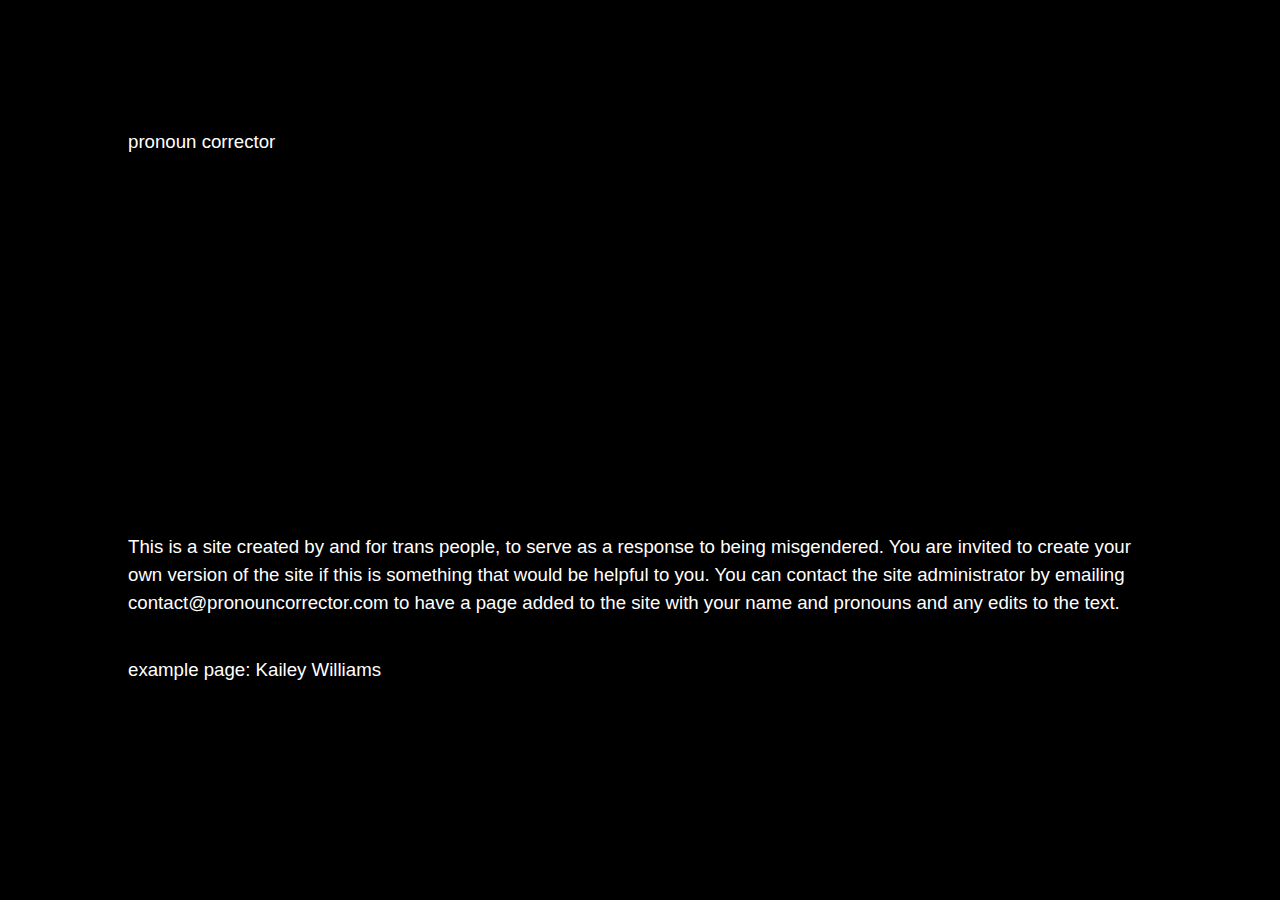
<file: index.html>
<!doctype html>
<html>
<head>
	<meta charset="UTF-8">
	<title>Home</title>
	<link href="main.css" rel="stylesheet" type="text/css">
</head>
<body>
	<div class="logo">
		<a href="https://pronouncorrector.com/">pronoun corrector</a>
	</div>	
	<div class="footer">
		<p>This is a site created by and for trans people, to serve as a response to being misgendered. You are invited to create your own version of the site if this is something that would be helpful to you. You can contact the site administrator by emailing <a href="mailto:contact@pronouncorrector.com">contact@pronouncorrector.com</a> to have a page added to the site with your name and pronouns and any edits to the text.</p>
		<a href="https://pronouncorrector.com/kailey_williams">example page: Kailey Williams</a>
	</div>
</body>
</html>
</file>
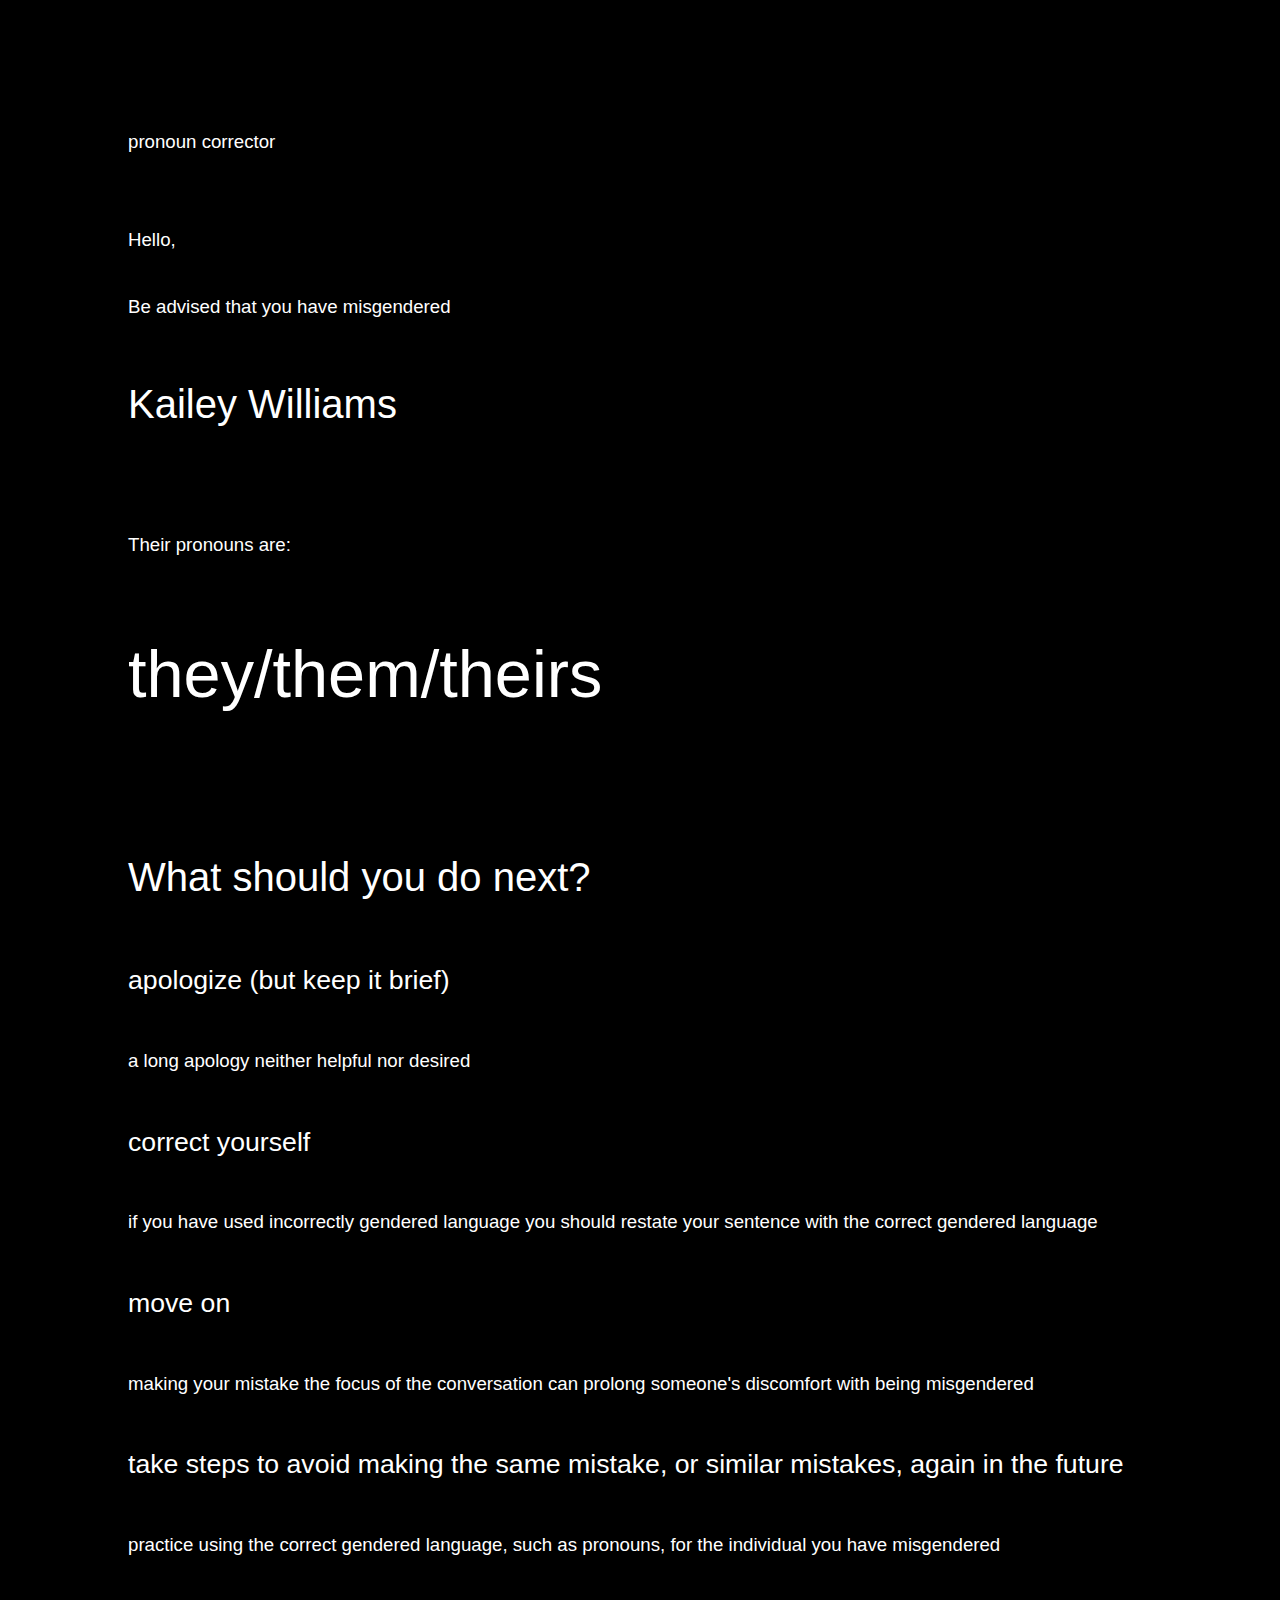
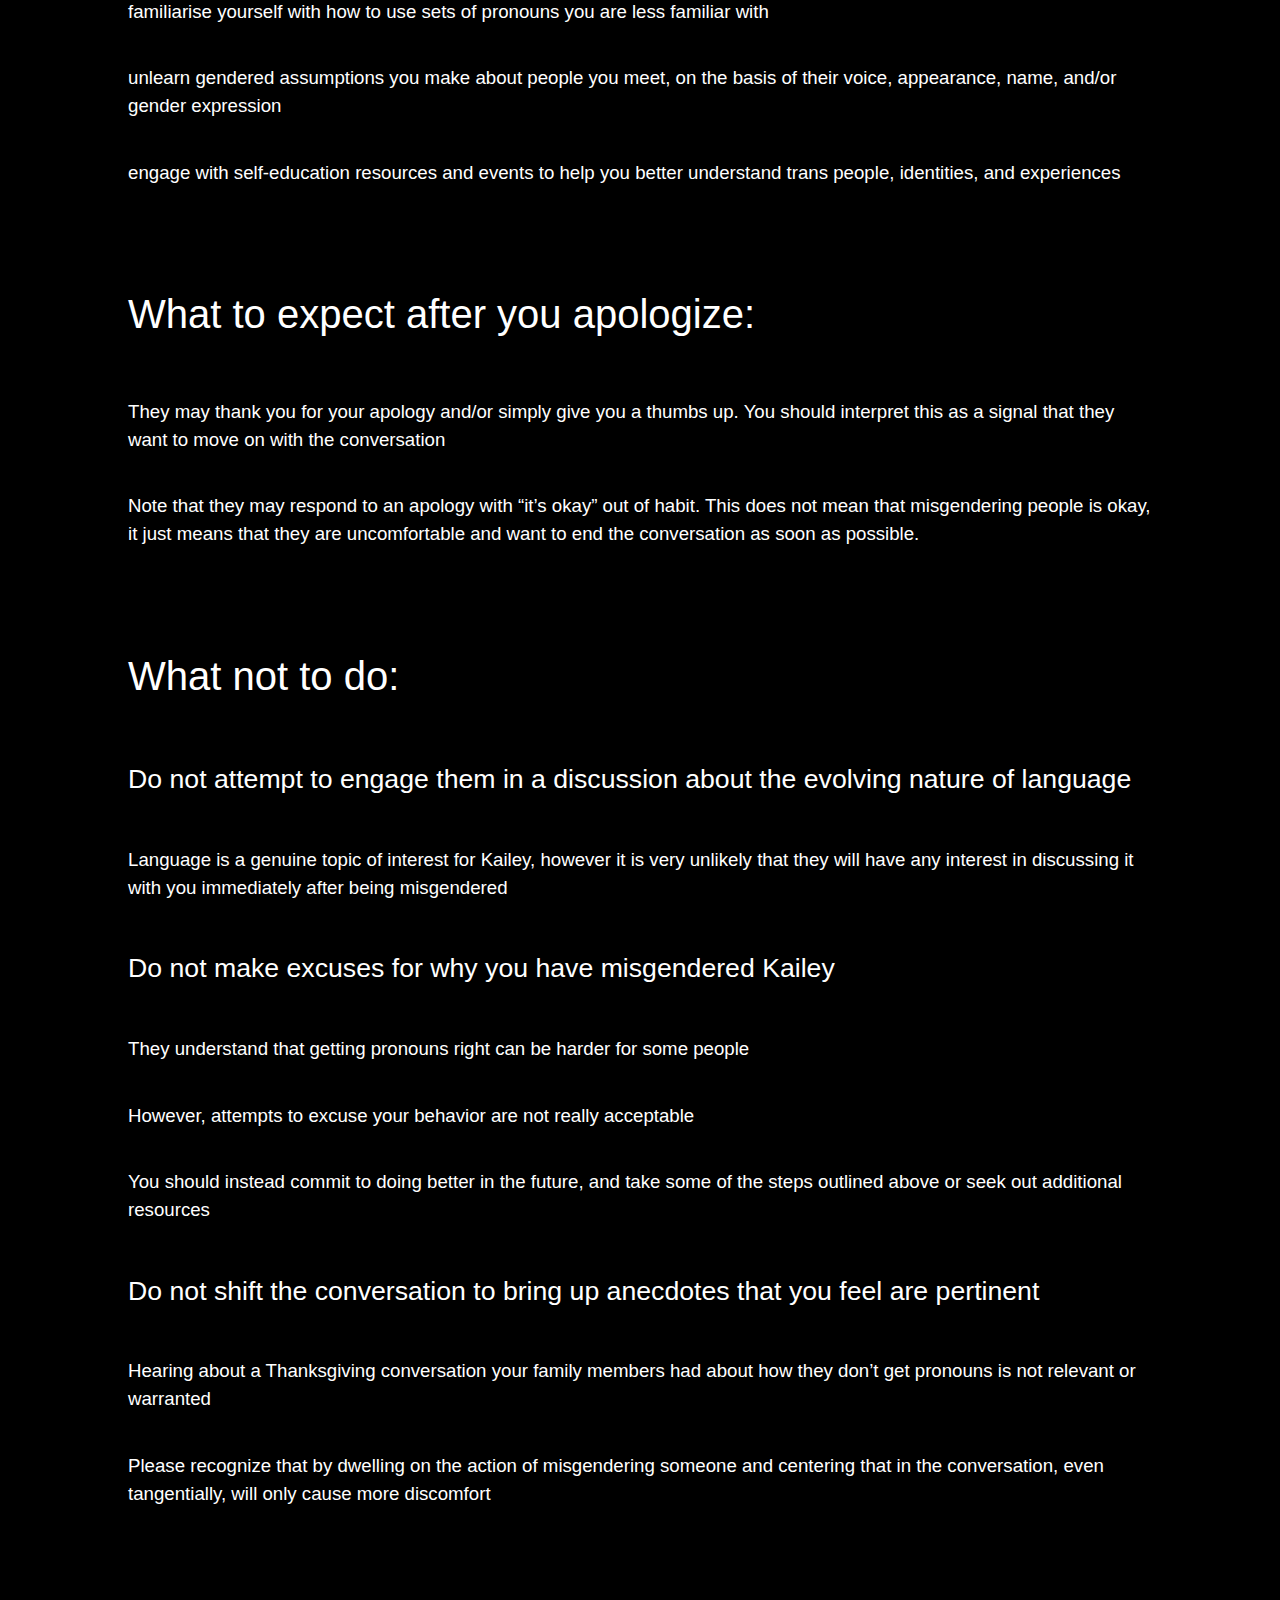
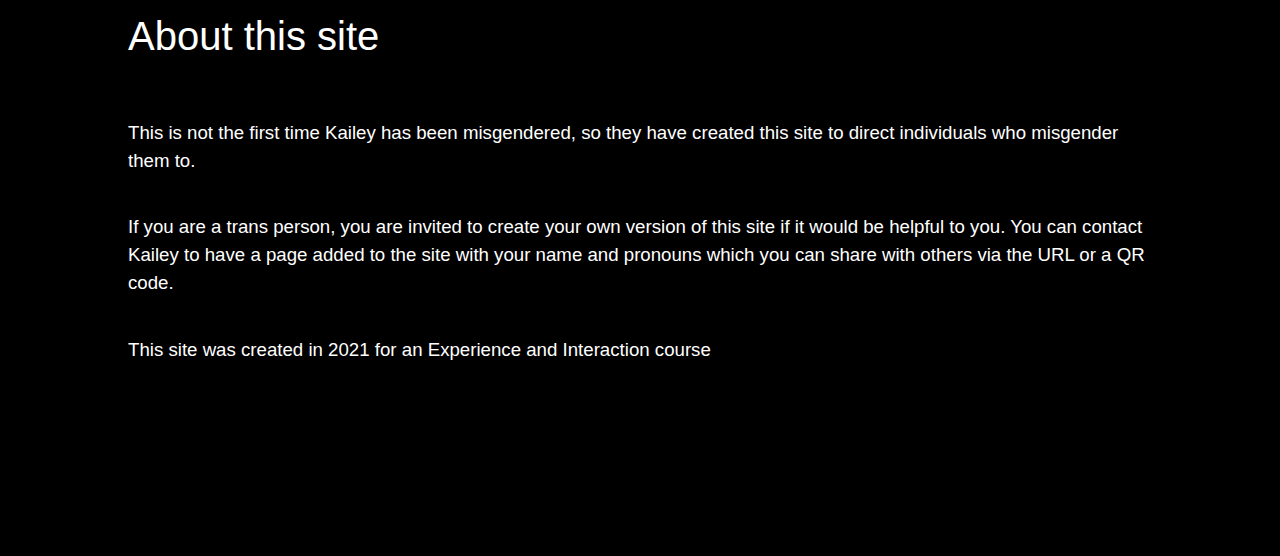
<file: kailey-williams.html>
<!doctype html>
<html>
<head>
<meta charset="UTF-8">
	<title>Kailey Williams</title>
	<link href="main.css" rel="stylesheet" type="text/css">
</head>
<body>
	<div class="logo">
		<a href="index.html">pronoun corrector</a>
	</div>
	<div class="section">
	  	<p>Hello,</p>
		<p>Be advised that you have misgendered </p>
		<h2>Kailey Williams</h2>
	</div>
	<div class="section">
		<p>Their pronouns are:</p>
		<h1>they/them/theirs</h1>
	</div>
	<div class="section">
		<h2>What should you do next?</h2>
		<h3>apologize (but keep it brief)</h3>
		<p>a long apology neither helpful nor desired</p>
		<h3>correct yourself</h3>
		<p>if you have used incorrectly gendered language you should restate your sentence with the correct gendered language</p>
		<h3>move on</h3>
		<p>making your mistake the focus of the conversation can prolong someone's discomfort with being misgendered</p>
  		<h3>take steps to avoid making the same mistake, or similar mistakes, again in the future</h3>
		<p>practice using the correct gendered language, such as pronouns, for the individual you have misgendered</p>
		<p>familiarise yourself with how to use sets of pronouns you are less familiar with		  </p>
		<p>unlearn gendered assumptions you make about people you meet, on the basis of their voice, appearance, name, and/or gender expression		  </p>
		<p>engage with self-education resources and events to help you better understand trans people, identities, and experiences </p>
	</div>
<div class="section">
  <h2>What to expect after you apologize:</h2>
	<p>They may thank you for your apology and/or simply give you a thumbs up. You should interpret this as a signal that they want to move on with the conversation</p>
	<p>Note that they may respond to an apology with “it’s okay” out of habit. This does not mean that misgendering people is okay, it just means that they are uncomfortable and want to end the conversation as soon as possible. </p>
  </div>
<div class="section">
  <h2>What not to do:</h2>
  <h3>Do not attempt to engage them in a discussion about the evolving nature of language</h3>
	<p>Language is a genuine topic of interest for Kailey, however it is very unlikely that they will have any interest in discussing it with you immediately after being misgendered</p>
  <h3>Do not make excuses for why you have misgendered Kailey</h3>
	<p>They understand that getting pronouns right can be harder for some people</p>
	<p>However, attempts to excuse your behavior are not really acceptable</p>
	<p>You should instead commit to doing better in the future, and take some of the steps outlined above or seek out additional resources </p>
  <h3>Do not shift the conversation to bring up anecdotes that you feel are pertinent</h3>
	<p>Hearing about a Thanksgiving conversation your family members had about how they don’t get pronouns is not relevant or warranted
</p>
	<p>Please recognize that by dwelling on the action of misgendering someone and centering that in the conversation, even tangentially, will only cause more discomfort </p>
  </div>
	
	<div class="section">
<h2>About this site</h2>
<p>This is not the first time Kailey has been misgendered, so they have created this site to direct individuals who misgender them to. </p>
		<p>If you are a trans person, you are invited to create your own version of this site if it would be helpful to you. You can contact Kailey to have a page added to the site with your name and pronouns which you can share with others via the URL or a QR code. </p>
		<p>This site was created in 2021 for an Experience and Interaction course </p>
</body>
</html>
</file>
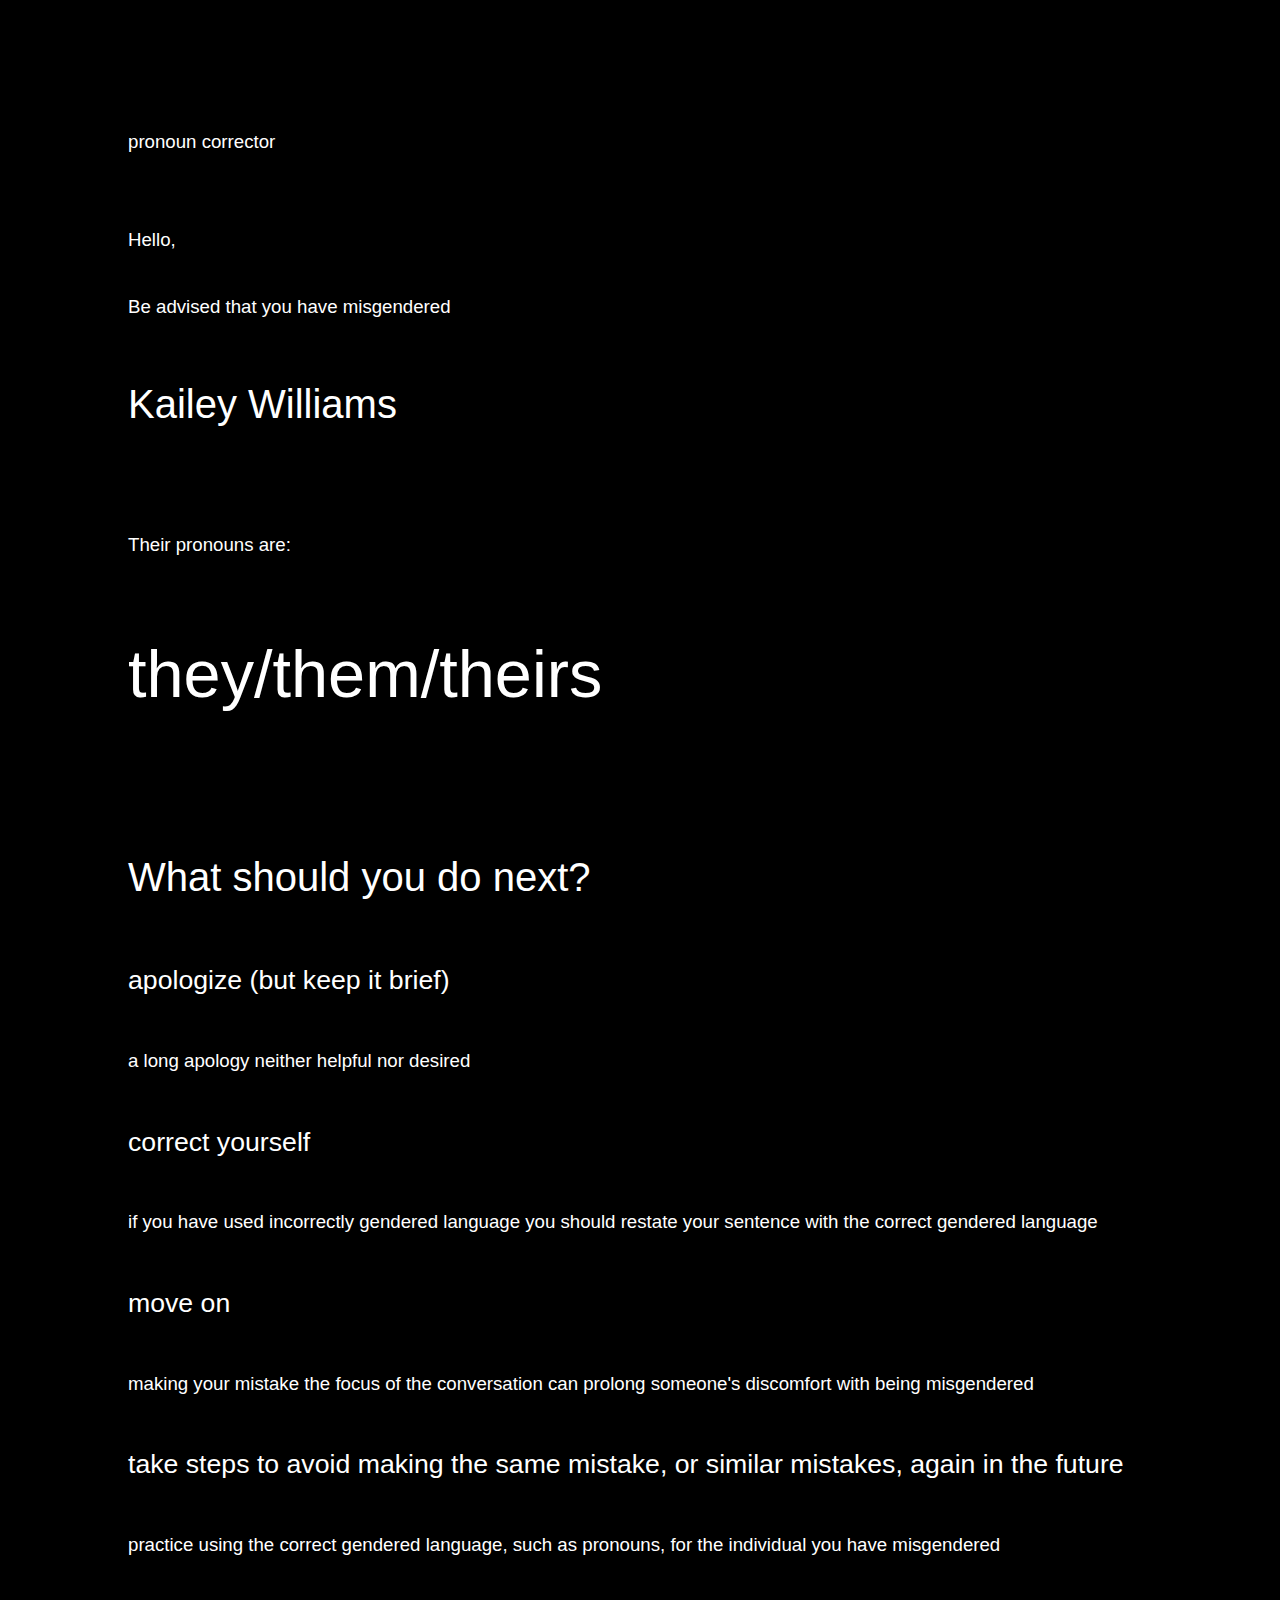
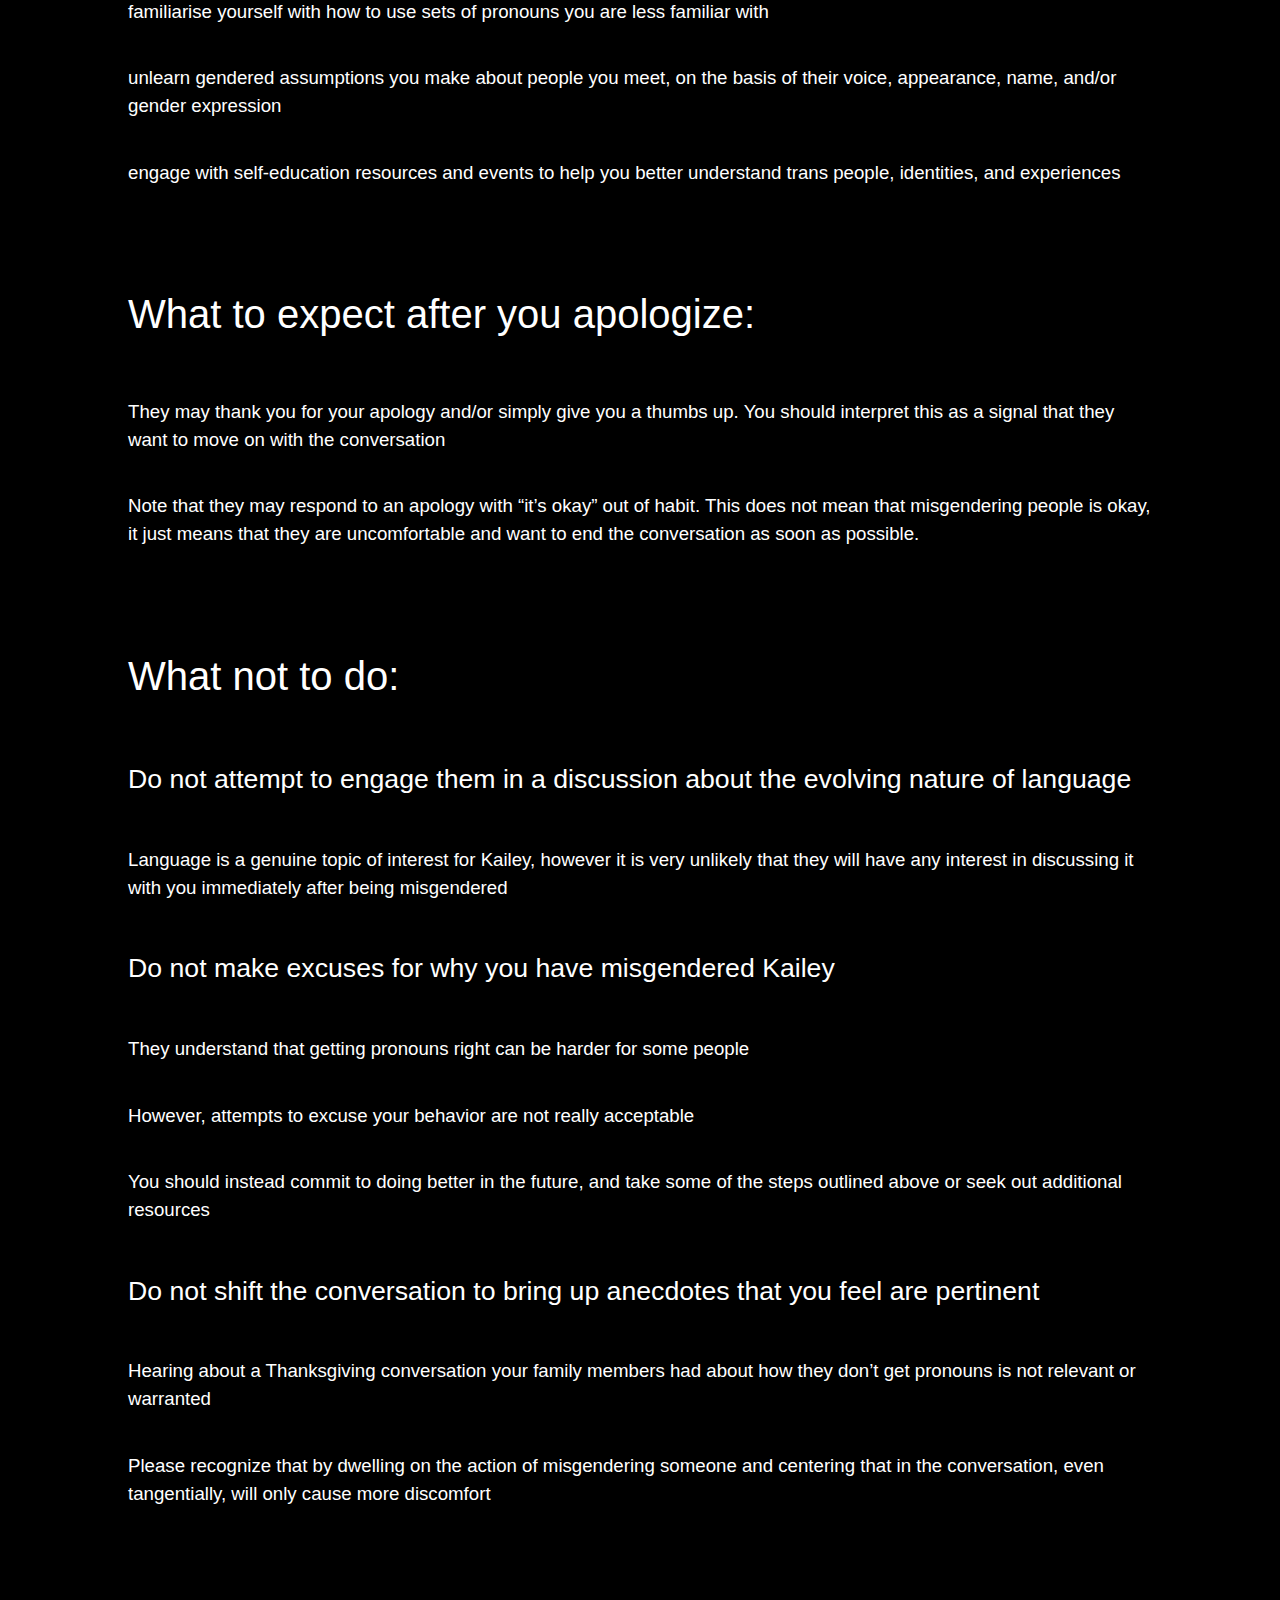
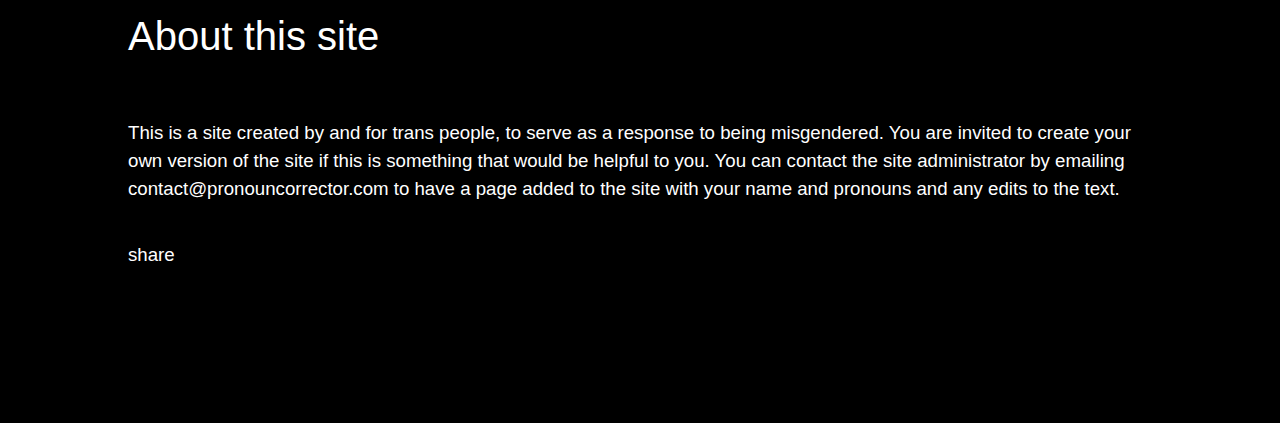
<file: kailey_williams.html>
<!doctype html>
<html>
<head>
<meta charset="UTF-8">
	<title>Kailey Williams</title>
	<link href="main.css" rel="stylesheet" type="text/css">
</head>
<body>
	<div class="logo">
		<a href="https://pronouncorrector.com/">pronoun corrector</a>
	</div>
	<div class="section">
	  	<p>Hello,</p>
		<p>Be advised that you have misgendered </p>
		<h2>Kailey Williams</h2>
	</div>
	<div class="section">
		<p>Their pronouns are:</p>
		<h1>they/them/theirs</h1>
	</div>
	<div class="section">
		<h2>What should you do next?</h2>
		<h3>apologize (but keep it brief)</h3>
		<p>a long apology neither helpful nor desired</p>
		<h3>correct yourself</h3>
		<p>if you have used incorrectly gendered language you should restate your sentence with the correct gendered language</p>
		<h3>move on</h3>
		<p>making your mistake the focus of the conversation can prolong someone's discomfort with being misgendered</p>
  		<h3>take steps to avoid making the same mistake, or similar mistakes, again in the future</h3>
		<p>practice using the correct gendered language, such as pronouns, for the individual you have misgendered</p>
		<p>familiarise yourself with how to use sets of pronouns you are less familiar with		  </p>
		<p>unlearn gendered assumptions you make about people you meet, on the basis of their voice, appearance, name, and/or gender expression		  </p>
		<p>engage with self-education resources and events to help you better understand trans people, identities, and experiences </p>
	</div>
	<div class="section">
  		<h2>What to expect after you apologize:</h2>
		<p>They may thank you for your apology and/or simply give you a thumbs up. You should interpret this as a signal that they want to move on with the conversation</p>
		<p>Note that they may respond to an apology with “it’s okay” out of habit. This does not mean that misgendering people is okay, it just means that they are uncomfortable and want to end the conversation as soon as possible. </p>
 	 </div>
	<div class="section">
 		<h2>What not to do:</h2>
  		<h3>Do not attempt to engage them in a discussion about the evolving nature of language</h3>
		<p>Language is a genuine topic of interest for Kailey, however it is very unlikely that they will have any interest in discussing it with you immediately after being misgendered</p>
  		<h3>Do not make excuses for why you have misgendered Kailey</h3>
		<p>They understand that getting pronouns right can be harder for some people</p>
		<p>However, attempts to excuse your behavior are not really acceptable</p>
		<p>You should instead commit to doing better in the future, and take some of the steps outlined above or seek out additional resources </p>
  		<h3>Do not shift the conversation to bring up anecdotes that you feel are pertinent</h3>
		<p>Hearing about a Thanksgiving conversation your family members had about how they don’t get pronouns is not relevant or warranted</p>
		<p>Please recognize that by dwelling on the action of misgendering someone and centering that in the conversation, even tangentially, will only cause more discomfort </p>
  	</div>
	<div class="section">
		<h2>About this site</h2>
		<p>This is a site created by and for trans people, to serve as a response to being misgendered. You are invited to create your own version of the site if this is something that would be helpful to you. You can contact the site administrator by emailing <a href="mailto:contact@pronouncorrector.com">contact@pronouncorrector.com</a> to have a page added to the site with your name and pronouns and any edits to the text.</p>
		<a href="https://pronouncorrector.com/kailey_williams/share">share</a>
	</div>
</body>
</html>
</file>
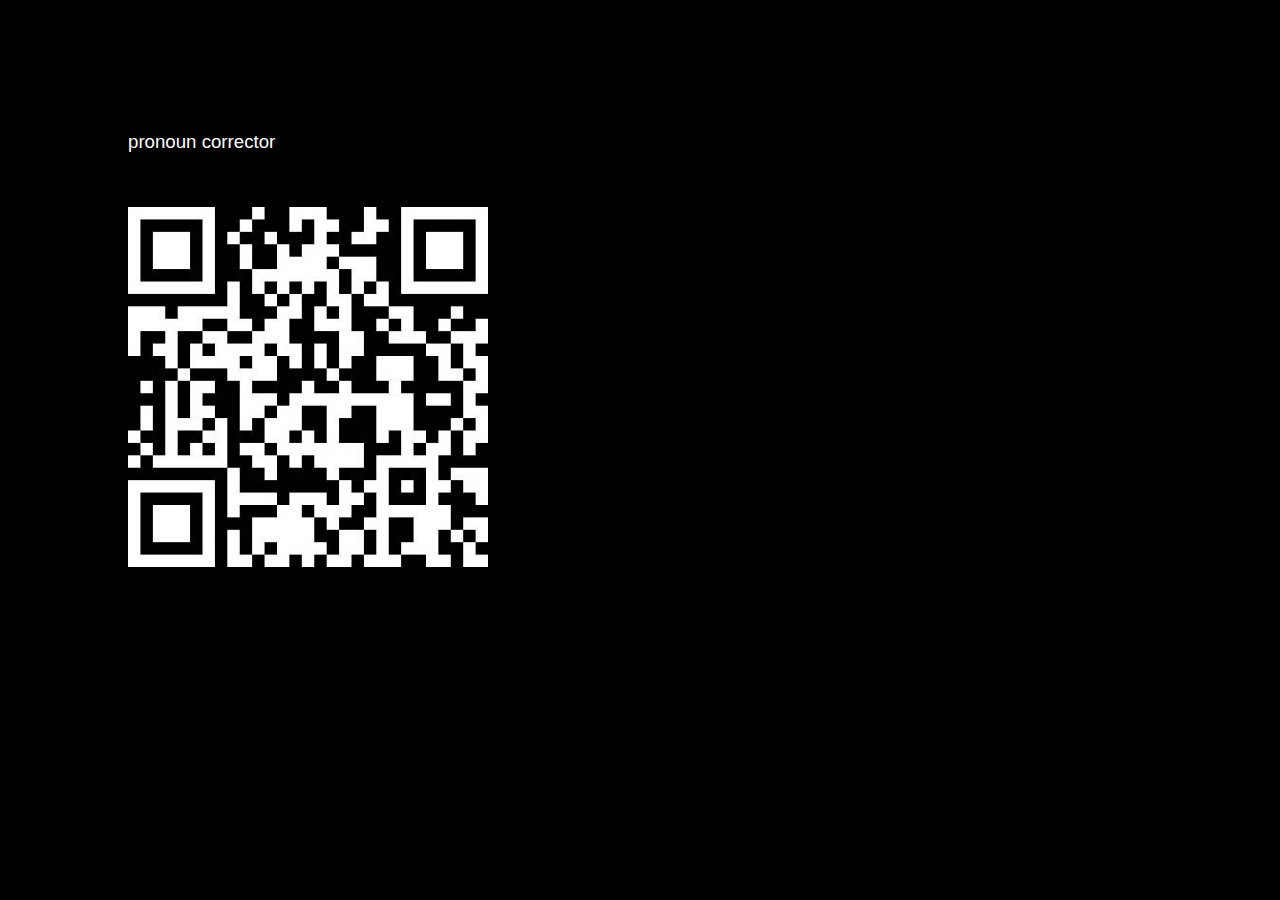
<file: kailey_williams/share.html>
<!doctype html>
<html>
<head>
<meta charset="UTF-8">
	<title>share</title>
	<link href="../main.css" rel="stylesheet" type="text/css">
</head>
<body>
	<div class="logo">
		<a href="../index.html">pronoun corrector</a>
	</div>
	<div class="section">
	  <img src="kailey_williams_share.jpg" alt="QR code">
	</div>
</body>
</html>
</file>
<file: main.css>
@charset "UTF-8";
/* CSS Document */

body {
	margin: 10%;
	background-color: black;
	line-height: 1.5
}

h1 {
	color: white;
	font-family: Gotham, "Helvetica Neue", Helvetica, Arial, "sans-serif";
	font-weight: normal;
	font-size-adjust: auto;
	padding-bottom: 20px;
	font-size: 50pt
}

h2 {
	color: white;
	font-family: Gotham, "Helvetica Neue", Helvetica, Arial, "sans-serif";
	font-weight: normal;
	font-size-adjust: auto;
	font-size: 30pt;
	padding-bottom: 20px;
}

h3 {
	color: white;
	font-family: Gotham, "Helvetica Neue", Helvetica, Arial, "sans-serif";
	font-weight: normal;
	font-size-adjust: auto;
	font-size: 20pt;
	padding-bottom: 20px;
}

p {
	color: white;
	font-family: Gotham, "Helvetica Neue", Helvetica, Arial, "sans-serif";
	font-weight: normal;
	font-size-adjust: auto;
	font-size: 14pt;
	padding-bottom: 20px;
}

a {
	color: white;
	font-family: Gotham, "Helvetica Neue", Helvetica, Arial, "sans-serif";
	font-weight: normal;
	font-size-adjust: auto;
	font-size: 14pt;
	padding-bottom: 20px;
	text-decoration: none
}

a:hover {
  color: lightslategrey;
}

.logo {
	padding-bottom: 5%
}

.section {
	padding-bottom: 2.5%
}

.footer {
	padding-top: 30%;
}

img {
	width: 40vh;
	height: 40vh;
}
</file>
